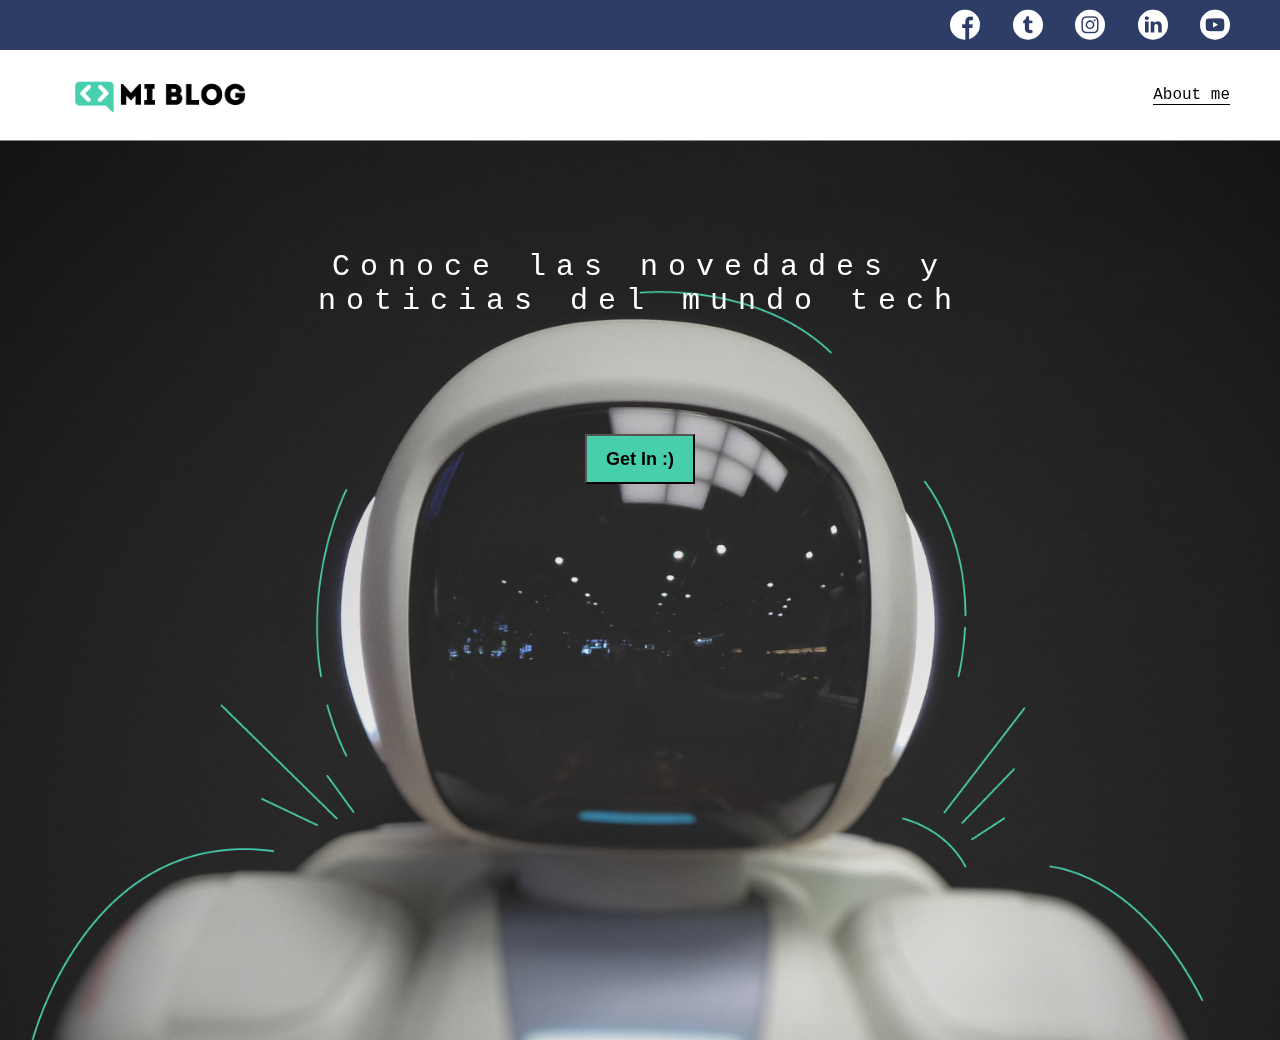
<file: index.html>
<!DOCTYPE html>
<html lang="en">
<head>
    <meta charset="UTF-8">
    <meta http-equiv="X-UA-Compatible" content="IE=edge">
    <meta name="viewport" content="width=device-width, initial-scale=1.0">
    <link rel="stylesheet" href="./css/main.css">
    <link rel="stylesheet" href="./css/font/flaticon.css">
    
    <title>My personal blog</title>
</head>
<body  class="home-body">
    <header>
        <section class="header-icons-container">
            <div class="icons">
                <a href="#"><span class="flaticon-001-facebook"></span></a>
                <a href="#"><span class="flaticon-002-twitter"></span></a>
                <a href="#"><span class="flaticon-011-instagram"></span></a>
                <a href="#"><span class="flaticon-010-linkedin"></span></a>
                <a href="#"><span class="flaticon-008-youtube"></span></a>
            </div>
        </section>
        <nav>
            <section class="nav-logo-container">
                <a href="#"><img src="./assets/img/Logo-negro.png" alt="Logo de mi blog"></a>
            </section>
            <section class="profile-link">
                <a href="./perfil.html">About me</a>
            </section>
        </nav>

    </header>

    <main class="home-main">
        <section>
           <p class="home-main-text">Conoce las novedades y noticias del mundo tech</p>
            <button class="home-main-button"><a href="./blogs.html"> Get In :)</a></button> 
        </section>
        
    </main>
</body>
</html>
</file>
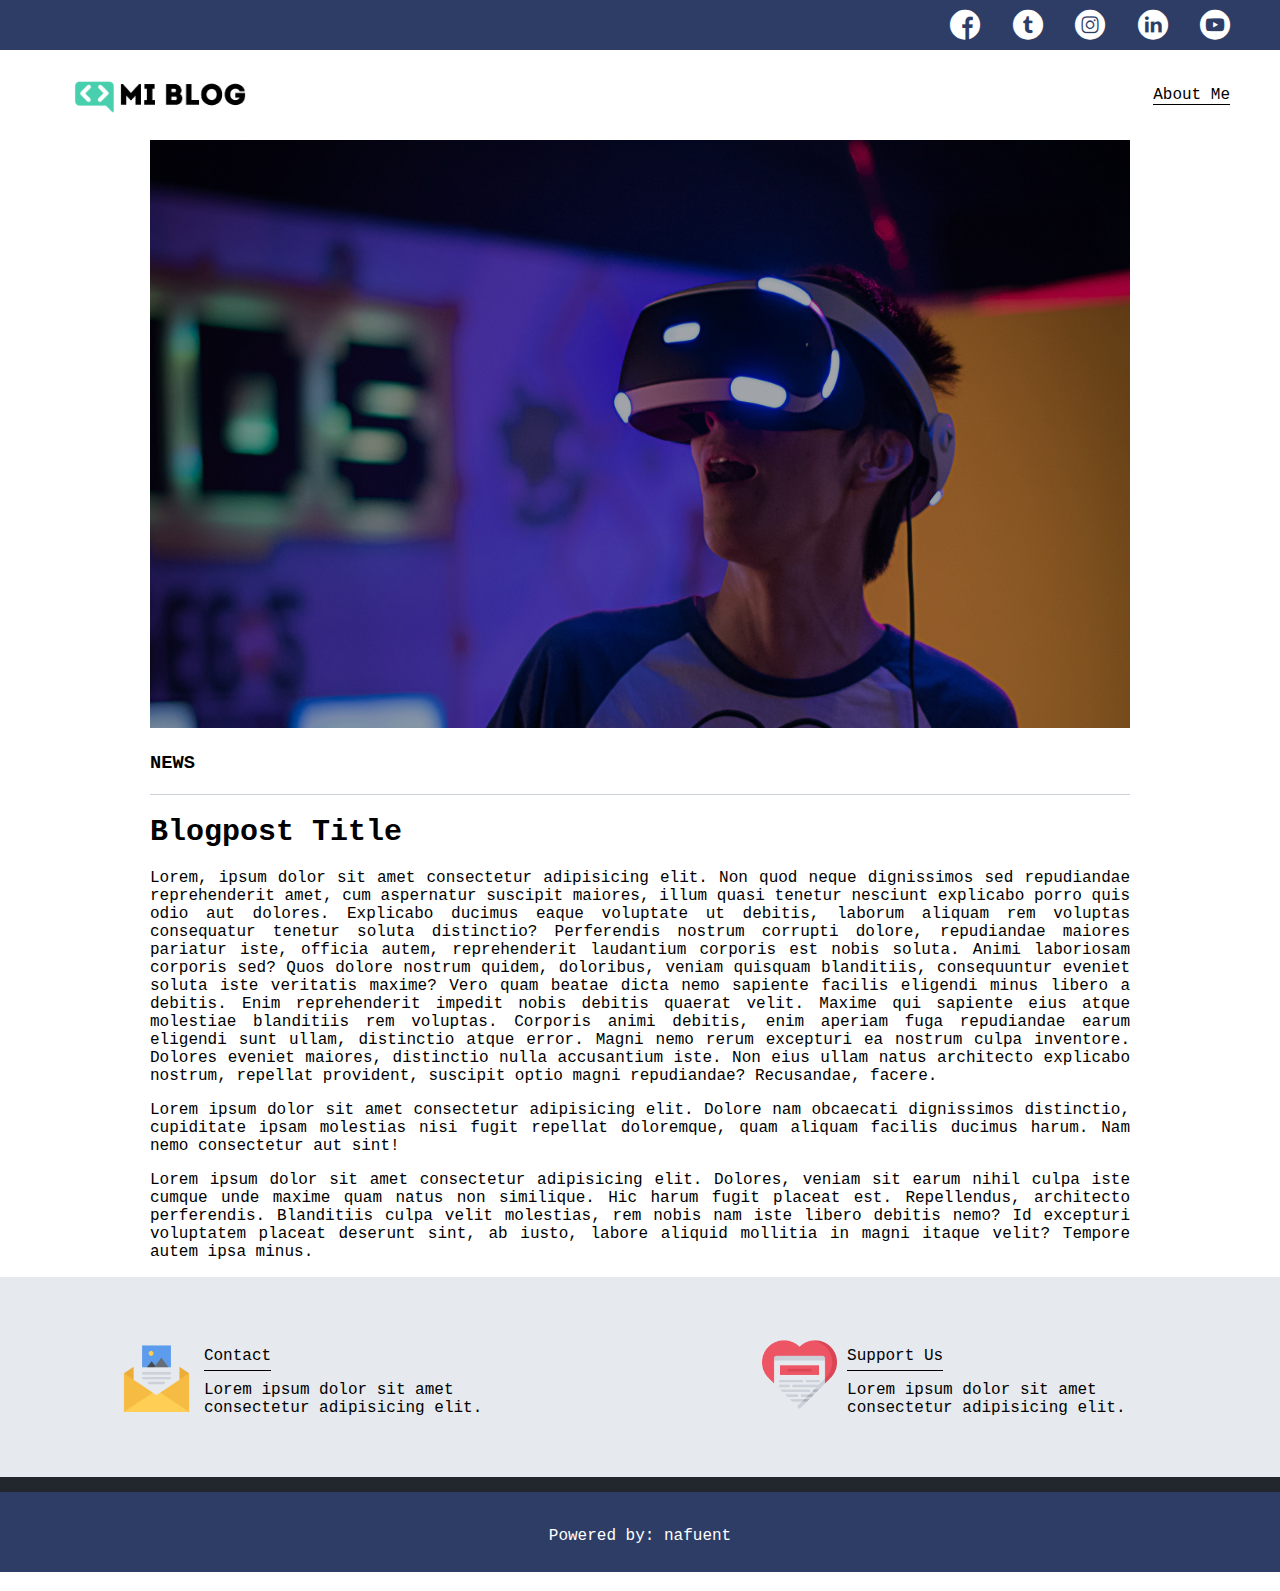
<file: blog.html>
<!DOCTYPE html>
<html lang="en">
<head>
    <meta charset="UTF-8">
    <meta http-equiv="X-UA-Compatible" content="IE=edge">
    <meta name="viewport" content="width=device-width, initial-scale=1.0">
    <link rel="stylesheet" href="./css/main.css">
    <link rel="stylesheet" href="./css/font/flaticon.css">
    
    <title>My personal blog</title>
</head>
<body >
    <header>
        <section class="header-icons-container">
            <div class="icons">
                <a href="#"><span class="flaticon-001-facebook"></span></a>
                <a href="#"><span class="flaticon-002-twitter"></span></a>
                <a href="#"><span class="flaticon-011-instagram"></span></a>
                <a href="#"><span class="flaticon-010-linkedin"></span></a>
                <a href="#"><span class="flaticon-008-youtube"></span></a>
            </div>
        </section>
        <nav>
            <section class="nav-logo-container">
                <a href="./index.html"><img src="./assets/img/Logo-negro.png" alt="Logo de mi blog"></a>
            </section>
            <section class="profile-link">
                <a href="./perfil.html">About Me</a>
            </section>
        </nav>

    </header>

    <main >

        <section class="grid-container blogpost-img-container">
            <img src="./assets/img/post-1.png" alt="">
        </section>

        <section class="blogpost-main-container">
            <div class="grid-container">
                <h3>NEWS</h3>
                <article>
                    <h1>Blogpost Title</h1>
                    <p>
                        Lorem, ipsum dolor sit amet consectetur adipisicing elit. Non quod neque dignissimos sed repudiandae reprehenderit amet, cum aspernatur suscipit maiores, illum quasi tenetur nesciunt explicabo porro quis odio aut dolores.
                        Explicabo ducimus eaque voluptate ut debitis, laborum aliquam rem voluptas consequatur tenetur soluta distinctio? Perferendis nostrum corrupti dolore, repudiandae maiores pariatur iste, officia autem, reprehenderit laudantium corporis est nobis soluta.
                        Animi laboriosam corporis sed? Quos dolore nostrum quidem, doloribus, veniam quisquam blanditiis, consequuntur eveniet soluta iste veritatis maxime? Vero quam beatae dicta nemo sapiente facilis eligendi minus libero a debitis.
                        Enim reprehenderit impedit nobis debitis quaerat velit. Maxime qui sapiente eius atque molestiae blanditiis rem voluptas. Corporis animi debitis, enim aperiam fuga repudiandae earum eligendi sunt ullam, distinctio atque error.
                        Magni nemo rerum excepturi ea nostrum culpa inventore. Dolores eveniet maiores, distinctio nulla accusantium iste. Non eius ullam natus architecto explicabo nostrum, repellat provident, suscipit optio magni repudiandae? Recusandae, facere.
                    </p>
                    <p>Lorem ipsum dolor sit amet consectetur adipisicing elit. Dolore nam obcaecati dignissimos distinctio, cupiditate ipsam molestias nisi fugit repellat doloremque, quam aliquam facilis ducimus harum. Nam nemo consectetur aut sint!</p>
                    <p>Lorem ipsum dolor sit amet consectetur adipisicing elit. Dolores, veniam sit earum nihil culpa iste cumque unde maxime quam natus non similique. Hic harum fugit placeat est. Repellendus, architecto perferendis.
                    Blanditiis culpa velit molestias, rem nobis nam iste libero debitis nemo? Id excepturi voluptatem placeat deserunt sint, ab iusto, labore aliquid mollitia in magni itaque velit? Tempore autem ipsa minus.</p>
                </article>
            </div>
        </section>

        <section class="contact-main-container">
            <div >
                <img src="./assets/img/013-newsletter.png" alt="">
                <div class="contact-left">
                    <a href="#">Contact</a>
                    <p>Lorem ipsum dolor sit amet consectetur adipisicing elit.</p>
                </div>
            </div>

            <div>
                <img src="./assets/img/006-like.png" alt="">
                <div class="contact-right">
                    <a href="#">Support Us</a>
                    <p>Lorem ipsum dolor sit amet consectetur adipisicing elit.</p>
                </div>
            </div>
        </section>
    </main>

    <footer>
        <p>Powered by: nafuent</p>
    </footer>
    
</body>
</html>
</file>
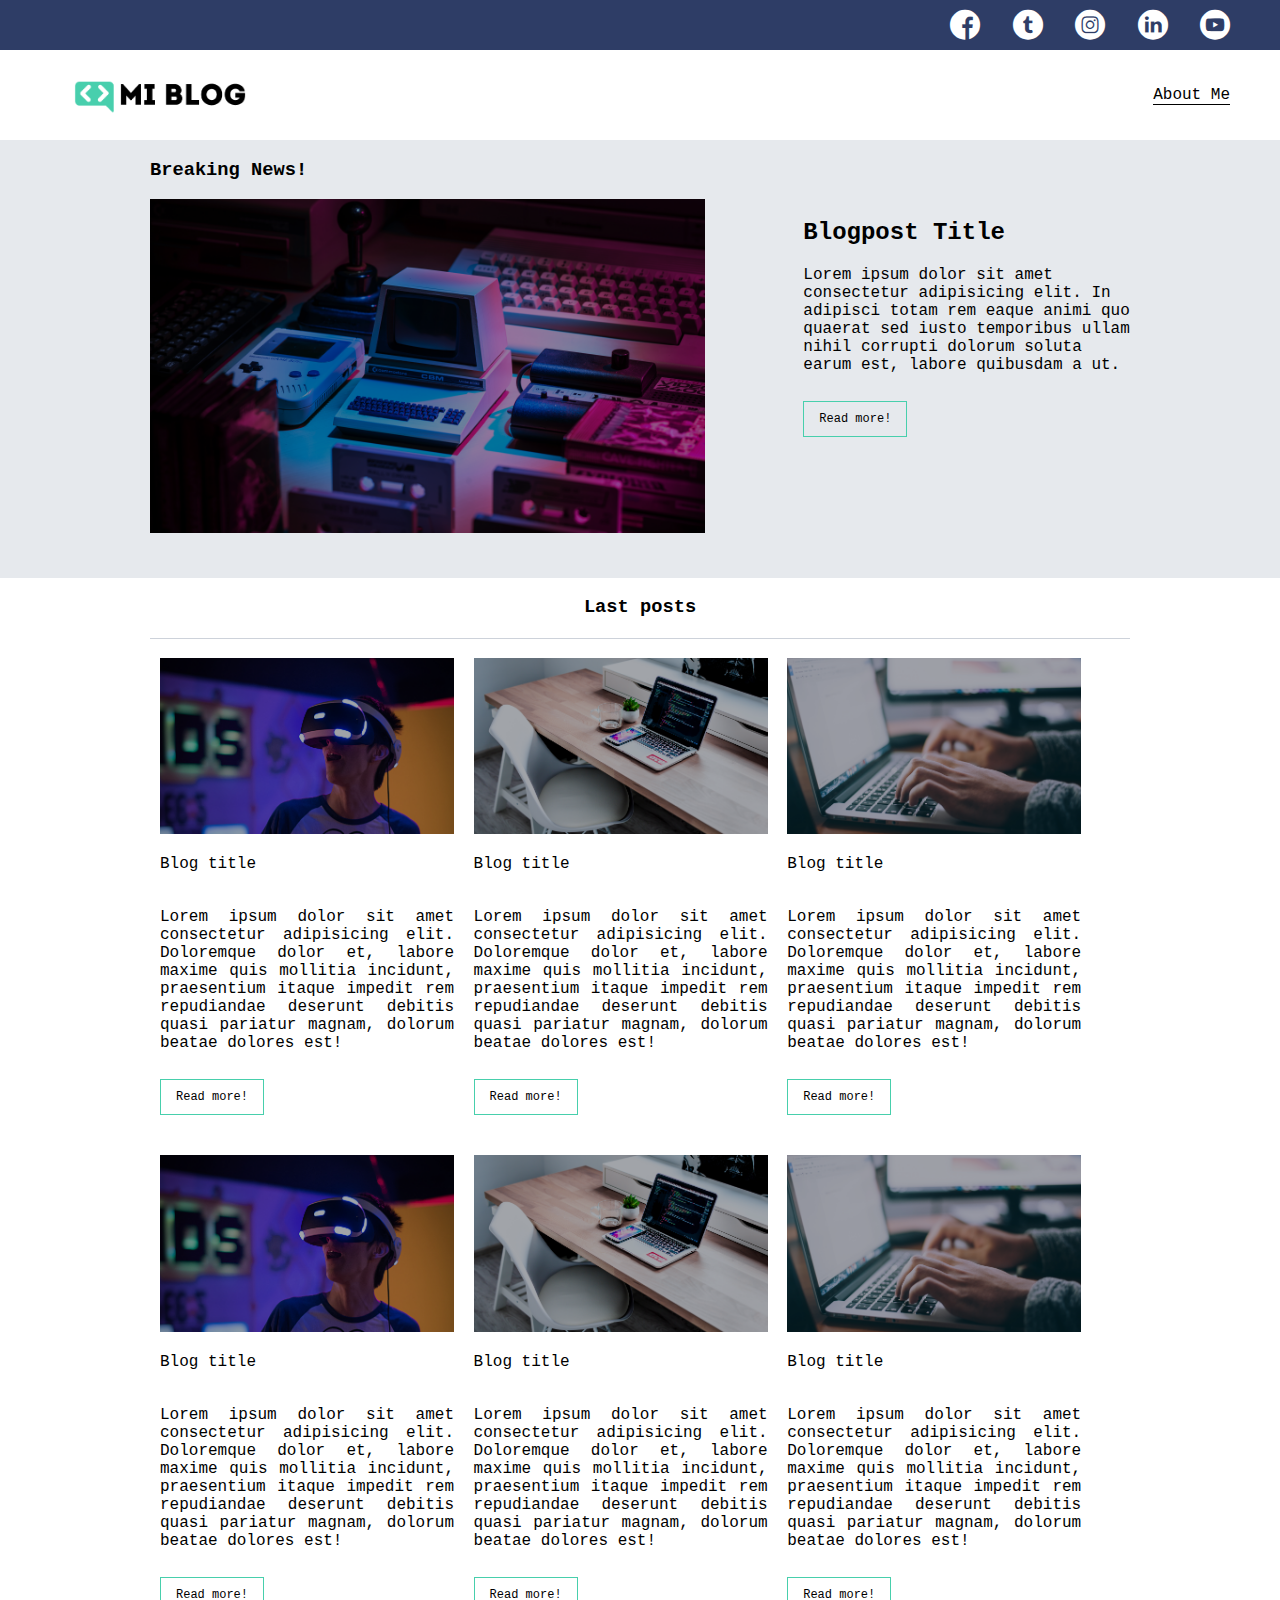
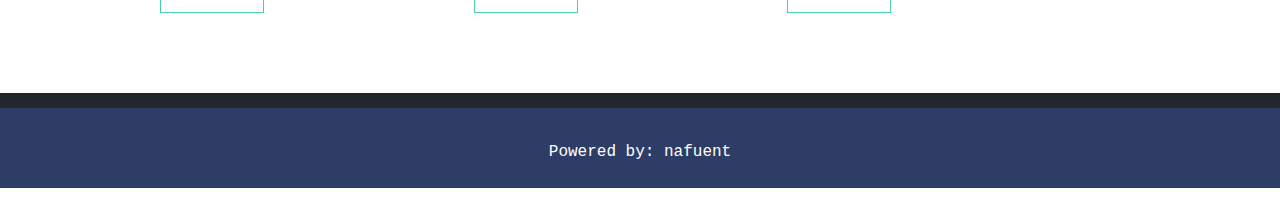
<file: blogs.html>
<!DOCTYPE html>
<html lang="en">
<head>
    <meta charset="UTF-8">
    <meta http-equiv="X-UA-Compatible" content="IE=edge">
    <meta name="viewport" content="width=device-width, initial-scale=1.0">
    <link rel="stylesheet" href="./css/main.css">
    <link rel="stylesheet" href="./css/media-querys.css">
    <link rel="stylesheet" href="./css/font/flaticon.css">
    
    <title>My personal blog</title>
</head>
<body >
    <header>
        <section class="header-icons-container">
            <div class="icons">
                <a href="#"><span class="flaticon-001-facebook"></span></a>
                <a href="#"><span class="flaticon-002-twitter"></span></a>
                <a href="#"><span class="flaticon-011-instagram"></span></a>
                <a href="#"><span class="flaticon-010-linkedin"></span></a>
                <a href="#"><span class="flaticon-008-youtube"></span></a>
            </div>
        </section>
        <nav>
            <section class="nav-logo-container">
                <a href="./index.html"><img src="./assets/img/Logo-negro.png" alt="Logo de mi blog"></a>
            </section>
            <section class="profile-link">
                <a href="./perfil.html">About Me</a>
            </section>
        </nav>

    </header>

    <main class="blogs-main">
        <section class="blogs-news-container">
            <div class="grid-container blogs-main-new">
                <h3>Breaking News!</h3>
                <div class="blogs-news-img-container">
                    <img src="./assets/img/main-news-img.png" alt="">
                </div>
                <div class="blogs-news-info-container">
                    <h2>Blogpost Title</h2>
                    <p>Lorem ipsum dolor sit amet consectetur adipisicing elit. In adipisci totam rem eaque animi quo quaerat sed iusto temporibus ullam nihil corrupti dolorum soluta earum est, labore quibusdam a ut.</p>
                    <a href="./blog.html" class="blogs-button">Read more!</a>
                </div>
            </div>
            
        </section>

        <section class="blogs-posts-container">
            <div class="grid-container">
                <h3>Last posts</h3>
                <article class="post-container">
                    <img src="./assets/img/post-1.png" alt="">
                    <p>Blog title</p>
                    <p>Lorem ipsum dolor sit amet consectetur adipisicing elit. Doloremque dolor et, labore maxime quis mollitia incidunt, praesentium itaque impedit rem repudiandae deserunt debitis quasi pariatur magnam, dolorum beatae dolores est!</p>
                    <a href="./blog.html" class="blogs-button">Read more!</a>
                </article>

                <article class="post-container">
                    <img src="./assets/img/post-2.png" alt="">
                    <p>Blog title</p>
                    <p>Lorem ipsum dolor sit amet consectetur adipisicing elit. Doloremque dolor et, labore maxime quis mollitia incidunt, praesentium itaque impedit rem repudiandae deserunt debitis quasi pariatur magnam, dolorum beatae dolores est!</p>
                    <a href="./blog.html" class="blogs-button">Read more!</a>
                </article>

                <article class="post-container">
                    <img src="./assets/img/post-3.png" alt="">
                    <p>Blog title</p>
                    <p>Lorem ipsum dolor sit amet consectetur adipisicing elit. Doloremque dolor et, labore maxime quis mollitia incidunt, praesentium itaque impedit rem repudiandae deserunt debitis quasi pariatur magnam, dolorum beatae dolores est!</p>
                    <a href="./blog.html" class="blogs-button">Read more!</a>
                </article>

                <article class="post-container">
                    <img src="./assets/img/post-1.png" alt="">
                    <p>Blog title</p>
                    <p>Lorem ipsum dolor sit amet consectetur adipisicing elit. Doloremque dolor et, labore maxime quis mollitia incidunt, praesentium itaque impedit rem repudiandae deserunt debitis quasi pariatur magnam, dolorum beatae dolores est!</p>
                    <a href="./blog.html" class="blogs-button">Read more!</a>
                </article>

                <article class="post-container">
                    <img src="./assets/img/post-2.png" alt="">
                    <p>Blog title</p>
                    <p>Lorem ipsum dolor sit amet consectetur adipisicing elit. Doloremque dolor et, labore maxime quis mollitia incidunt, praesentium itaque impedit rem repudiandae deserunt debitis quasi pariatur magnam, dolorum beatae dolores est!</p>
                    <a href="./blog.html" class="blogs-button">Read more!</a>
                </article>

                <article class="post-container">
                    <img src="./assets/img/post-3.png" alt="">
                    <p>Blog title</p>
                    <p>Lorem ipsum dolor sit amet consectetur adipisicing elit. Doloremque dolor et, labore maxime quis mollitia incidunt, praesentium itaque impedit rem repudiandae deserunt debitis quasi pariatur magnam, dolorum beatae dolores est!</p>
                    <a href="./blog.html" class="blogs-button">Read more!</a>
                </article>

                

            </div>
           
        </section>
    
    </main>

    <footer>
        <p>Powered by: nafuent</p>
    </footer>
    
</body>
</html>
</file>
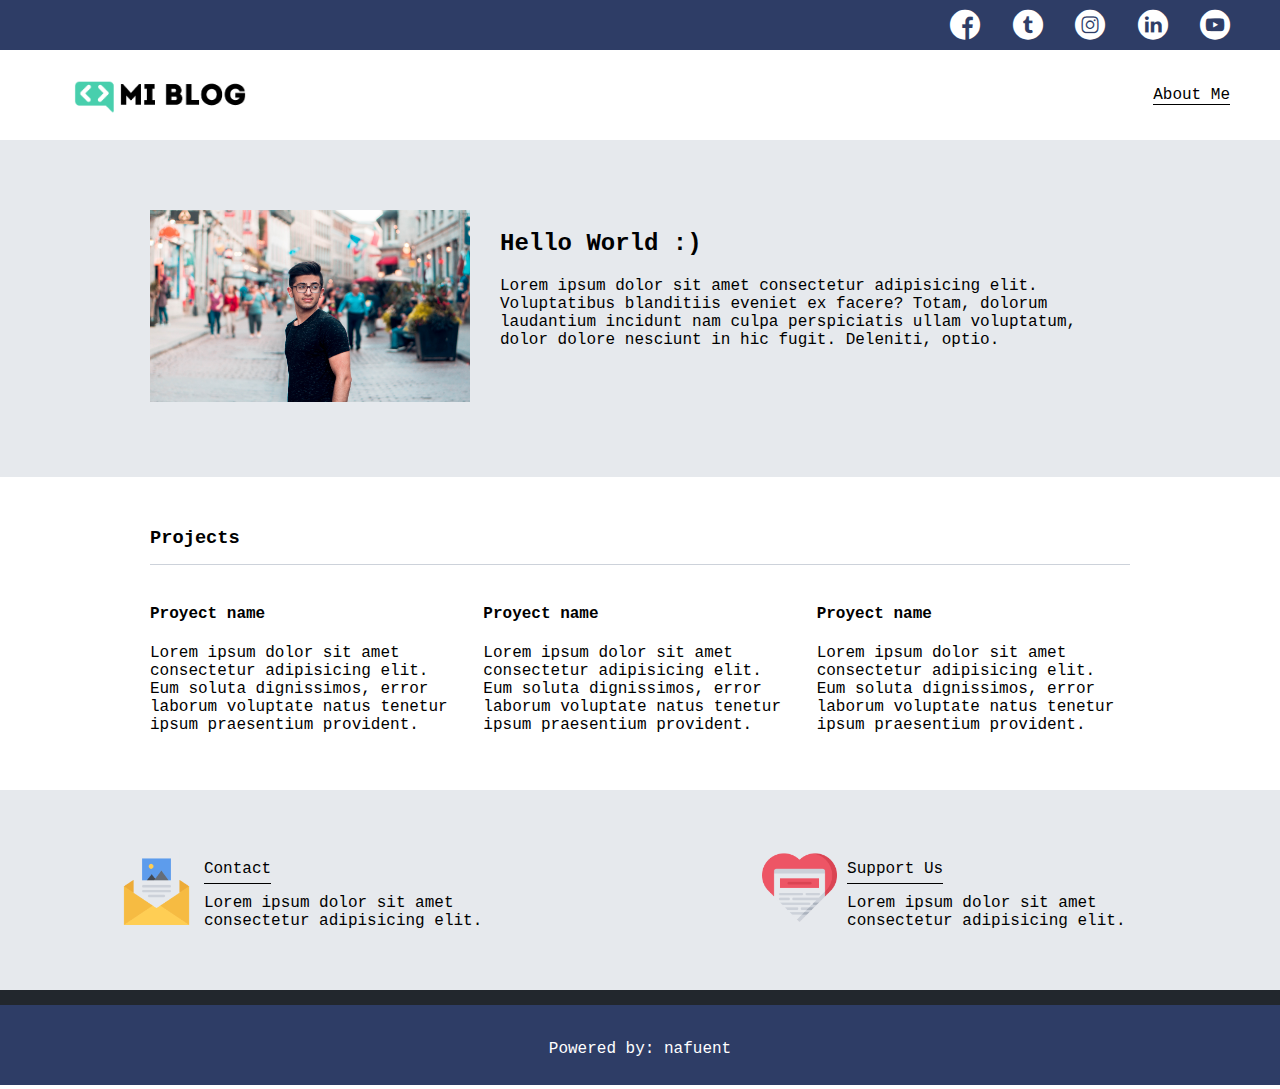
<file: perfil.html>
<!DOCTYPE html>
<html lang="en">
<head>
    <meta charset="UTF-8">
    <meta http-equiv="X-UA-Compatible" content="IE=edge">
    <meta name="viewport" content="width=device-width, initial-scale=1.0">
    <link rel="stylesheet" href="./css/main.css">
    <link rel="stylesheet" href="./css/font/flaticon.css">
    <link rel="stylesheet" href="./css/media-querys.css">
    
    <title>My personal blog</title>
</head>
<body >
    <header>
        <section class="header-icons-container">
            <div class="icons">
                <a href="#"><span class="flaticon-001-facebook"></span></a>
                <a href="#"><span class="flaticon-002-twitter"></span></a>
                <a href="#"><span class="flaticon-011-instagram"></span></a>
                <a href="#"><span class="flaticon-010-linkedin"></span></a>
                <a href="#"><span class="flaticon-008-youtube"></span></a>
            </div>
        </section>
        <nav>
            <section class="nav-logo-container">
                <a href="./index.html"><img src="./assets/img/Logo-negro.png" alt="Logo de mi blog"></a>
            </section>
            <section class="profile-link">
                <a href="./perfil.html">About Me</a>
            </section>
        </nav>

    </header>

    <main >

        <section class="profile-main-container">
            <div class="grid-container profile-container">
                <div>
                    <img src="assets/img/profile-pic.jpg" alt="">
                </div>
                <div>
                    <h2>Hello World :)</h2>
                    <p>
                        Lorem ipsum dolor sit amet consectetur adipisicing elit. Voluptatibus blanditiis eveniet ex facere? Totam, dolorum laudantium incidunt nam culpa perspiciatis ullam voluptatum, dolor dolore nesciunt in hic fugit. Deleniti, optio.
                    </p>
                </div>
            </div>
        </section>

        <section class="profile-main-proyects">
            <div class="grid-container">
                <h3>Projects</h3>
                <div class="projects-main-container">
                    <article class="project-container">
                        <h4>Proyect name</h4>
                        <p>Lorem ipsum dolor sit amet consectetur adipisicing elit. Eum soluta dignissimos, error laborum voluptate natus tenetur ipsum praesentium provident.</p>
                    </article>
                    <article class="project-container">
                        <h4>Proyect name</h4>
                        <p>Lorem ipsum dolor sit amet consectetur adipisicing elit. Eum soluta dignissimos, error laborum voluptate natus tenetur ipsum praesentium provident.</p>
                    </article>
                    <article class="project-container">
                        <h4>Proyect name</h4>
                        <p>Lorem ipsum dolor sit amet consectetur adipisicing elit. Eum soluta dignissimos, error laborum voluptate natus tenetur ipsum praesentium provident.</p>
                    </article>
                </div>
            </div>
        </section>

        <section class="contact-main-container">
            <div >
                <img src="./assets/img/013-newsletter.png" alt="">
                <div class="contact-left">
                    <a href="#">Contact</a>
                    <p>Lorem ipsum dolor sit amet consectetur adipisicing elit.</p>
                </div>
            </div>

            <div>
                <img src="./assets/img/006-like.png" alt="">
                <div class="contact-right">
                    <a href="#">Support Us</a>
                    <p>Lorem ipsum dolor sit amet consectetur adipisicing elit.</p>
                </div>
            </div>
        </section>
    </main>

    <footer>
        <p>Powered by: nafuent</p>
    </footer>
    
</body>
</html>
</file>
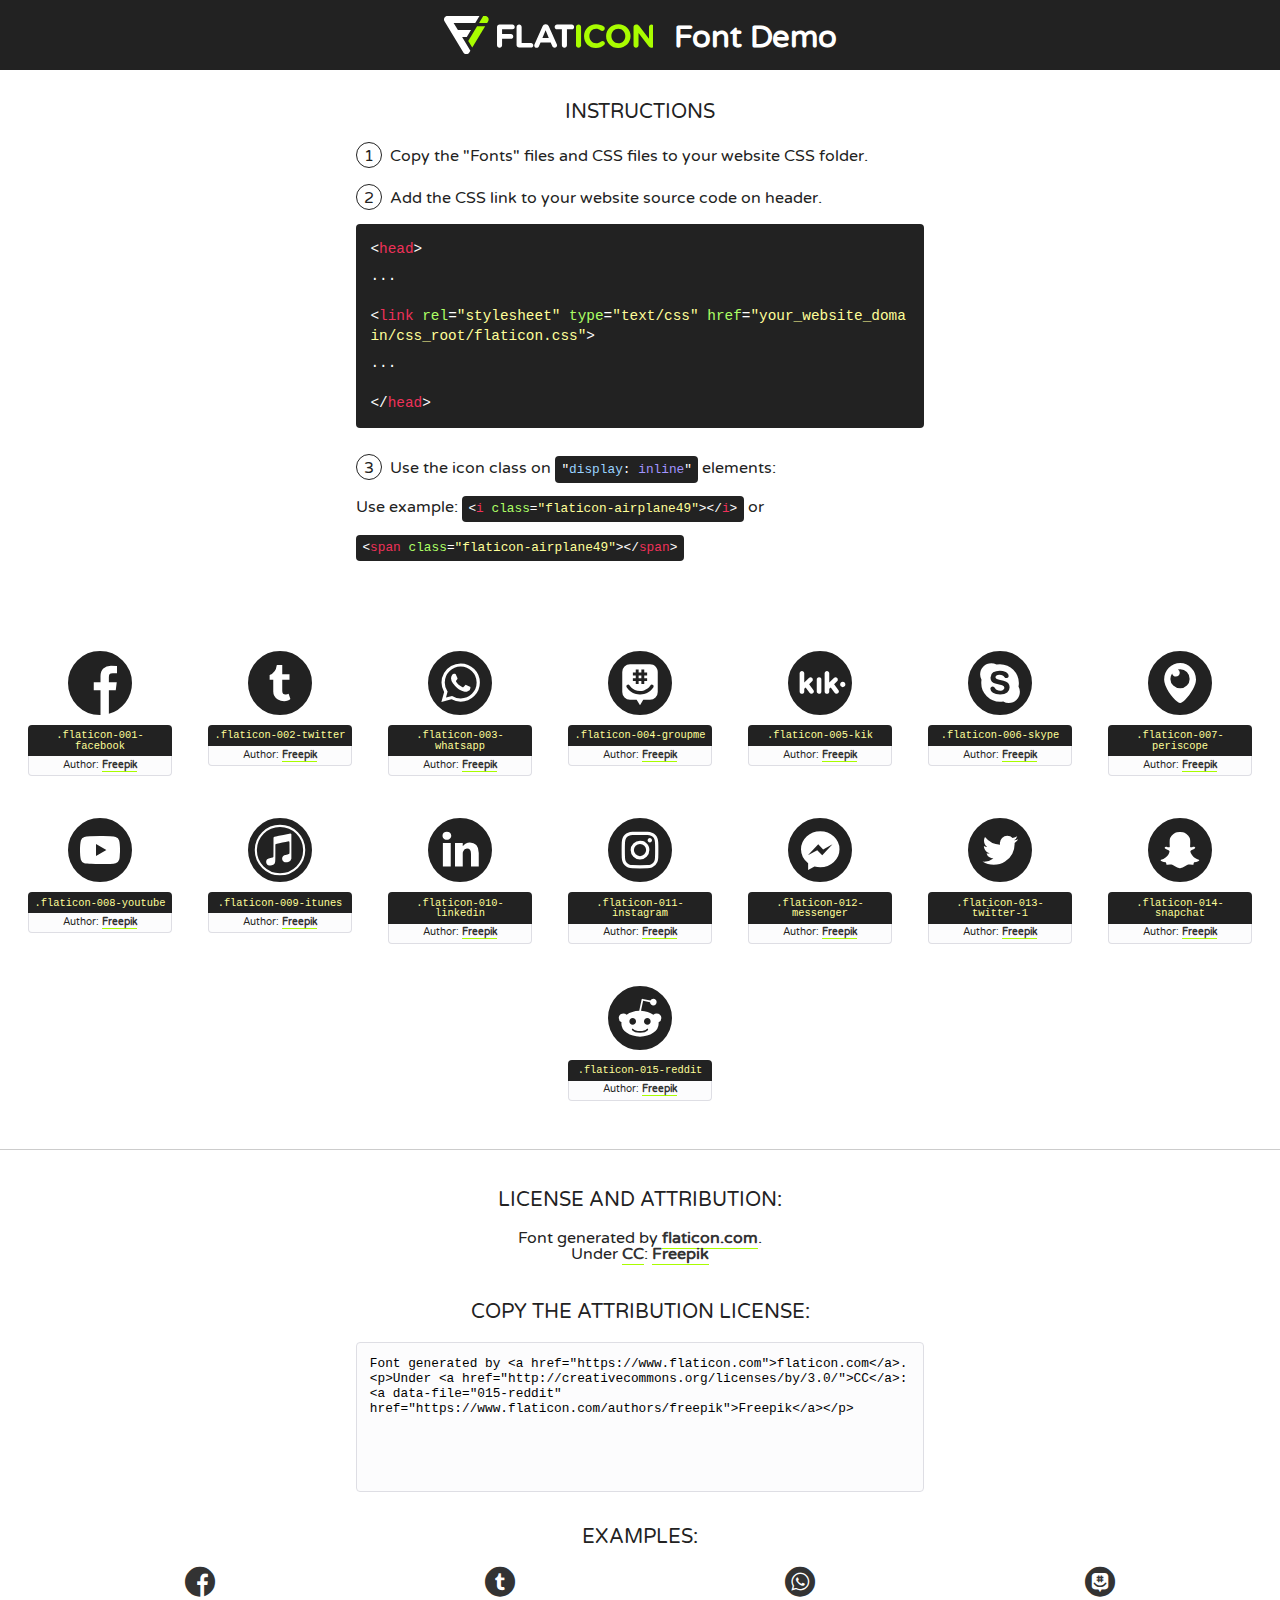
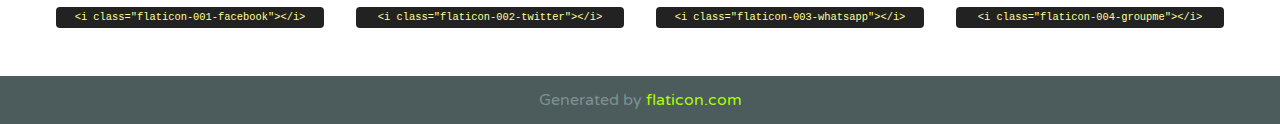
<file: css/font/flaticon.html>
<!DOCTYPE html>
<!--
  Flaticon icon font: Flaticon
  Creation date: 20/12/2018 09:27
-->
<html>
<!DOCTYPE html>
<html>

<head>
    <title>Flaticon WebFont</title>
    <link href="http://fonts.googleapis.com/css?family=Varela+Round" rel="stylesheet" type="text/css" />
    <link rel="stylesheet" type="text/css" href="flaticon.css">
    <meta charset="UTF-8">
    <style>
    html, body, div, span, applet, object, iframe,
    h1, h2, h3, h4, h5, h6, p, blockquote, pre,
    a, abbr, acronym, address, big, cite, code,
    del, dfn, em, img, ins, kbd, q, s, samp,
    small, strike, strong, sub, sup, tt, var,
    b, u, i, center,
    dl, dt, dd, ol, ul, li,
    fieldset, form, label, legend,
    table, caption, tbody, tfoot, thead, tr, th, td,
    article, aside, canvas, details, embed, 
    figure, figcaption, footer, header, hgroup, 
    menu, nav, output, ruby, section, summary,
    time, mark, audio, video {
        margin: 0;
        padding: 0;
        border: 0;
        font-size: 100%;
        font: inherit;
        vertical-align: baseline;
    }
    /* HTML5 display-role reset for older browsers */
    article, aside, details, figcaption, figure, 
    footer, header, hgroup, menu, nav, section {
        display: block;
    }
    body {
        line-height: 1;
    }
    ol, ul {
        list-style: none;
    }
    blockquote, q {
        quotes: none;
    }
    blockquote:before, blockquote:after,
    q:before, q:after {
        content: '';
        content: none;
    }
    table {
        border-collapse: collapse;
        border-spacing: 0;
    }
    body {
        font-family: 'Varela Round', Helvetica, Arial, sans-serif;
        font-size: 16px;
        color: #222;
    }
    a {
        color: #333;
        border-bottom: 1px solid #a9fd00;
        font-weight: bold;
        text-decoration: none;
    }
    * {
        -moz-box-sizing: border-box;
        -webkit-box-sizing: border-box;
        box-sizing: border-box;
        margin: 0;
        padding: 0;
    }
    [class^="flaticon-"]:before, [class*=" flaticon-"]:before, [class^="flaticon-"]:after, [class*=" flaticon-"]:after {
        font-family: Flaticon;
        font-size: 30px;
        font-style: normal;
        margin-left: 20px;
        color: #333;
    }
    .wrapper {
        max-width: 600px;
        margin: auto;
        padding: 0 1em;
    }
    .title {
        font-size: 1.25em;
        text-align: center;
        margin-bottom: 1em;
        text-transform: uppercase;
    }
    header {
        text-align: center;
        background-color: #222;
        color: #fff;
        padding: 1em;
    }
    header .logo {
        width: 210px;
        height: 38px;
        display: inline-block;
        vertical-align: middle;
        margin-right: 1em;
        border: none;
    }
    header strong {
        font-size: 1.95em;
        font-weight: bold;
        vertical-align: middle;
        margin-top: 5px;
        display: inline-block;
    }
    .demo {
        margin: 2em auto;
        line-height: 1.25em;
    }
    .demo ul li {
        margin-bottom: 1em;
    }
    .demo ul li .num {
        color: #222;
        border-radius: 20px;
        display: inline-block;
        width: 26px;
        padding: 3px;
        height: 26px;
        text-align: center;
        margin-right: 0.5em;
        border: 1px solid #222;
    }
    .demo ul li code {
        background-color: #222;
        border-radius: 4px;
        padding: 0.25em 0.5em;
        display: inline-block;
        color: #fff;
        font-family: Consolas,Monaco,Lucida Console,Liberation Mono,DejaVu Sans Mono,Bitstream Vera Sans Mono,Courier New, monospace;
        font-weight: lighter;
        margin-top: 1em;
        font-size: 0.8em;
        word-break: break-all;
    }
    .demo ul li code.big {
        padding: 1em;
        font-size: 0.9em;
    }
    .demo ul li code .red {
        color: #EF3159;
    }
    .demo ul li code .green {
        color: #ACFF65;
    }
    .demo ul li code .yellow {
        color: #FFFF99;
    }
    .demo ul li code .blue {
        color: #99D3FF;
    }
    .demo ul li code .purple {
        color: #A295FF;
    }
    .demo ul li code .dots {
        margin-top: 0.5em;
        display: block;
    }
    #glyphs {
        border-bottom: 1px solid #ccc;
        padding: 2em 0;
        text-align: center;
    }
    .glyph {
        display: inline-block;
        width: 9em;
        margin: 1em;
        text-align: center;
        vertical-align: top;
        background: #FFF;
    }
    .glyph .glyph-icon {
        padding: 10px;
        display: block;
        font-family:"Flaticon";
        font-size: 64px;
        line-height: 1;
    }
    .glyph .glyph-icon:before {
        font-size: 64px;
        color: #222;
        margin-left: 0;
    }
    .class-name {
        font-size: 0.65em;
        background-color: #222;
        color: #fff;
        border-radius: 4px 4px 0 0;
        padding: 0.5em;
        color: #FFFF99;
        font-family: Consolas,Monaco,Lucida Console,Liberation Mono,DejaVu Sans Mono,Bitstream Vera Sans Mono,Courier New, monospace;
    }
    .author-name {
        font-size: 0.6em;
        background-color: #fcfcfd;
        border: 1px solid #DEDEE4;
        border-top: 0;
        border-radius: 0 0 4px 4px;
        padding: 0.5em;
    }
    .class-name:last-child {
        font-size: 10px;
        color:#888;
    }
    .class-name:last-child a {
        font-size: 10px;
        color:#555;
    }
    .class-name:last-child a:hover {
        color:#a9fd00;
    }
    .glyph > input {
        display: block;
        width: 100px;
        margin: 5px auto;
        text-align: center;
        font-size: 12px;
        cursor: text;
    }
    .glyph > input.icon-input {
        font-family:"Flaticon";
        font-size: 16px;
        margin-bottom: 10px;
    }
    .attribution .title {
        margin-top: 2em;
    }
    .attribution textarea {
        background-color: #fcfcfd;
        padding: 1em;
        border: none;
        box-shadow: none;
        border: 1px solid #DEDEE4;
        border-radius: 4px;
        resize: none;
        width: 100%;
        height: 150px;
        font-size: 0.8em;
        font-family: Consolas,Monaco,Lucida Console,Liberation Mono,DejaVu Sans Mono,Bitstream Vera Sans Mono,Courier New, monospace;
        -webkit-appearance: none;
    }
    .iconsuse {
        margin: 2em auto;
        text-align: center;
        max-width: 1200px;
    }
    .iconsuse:after {
        content: '';
        display: table;
        clear: both;
    }
    .iconsuse .image {
        float: left;
        width: 25%;
        padding: 0 1em;
    }
    .iconsuse .image p {
        margin-bottom: 1em;
    }
    .iconsuse .image span {
        display: block;
        font-size: 0.65em;
        background-color: #222;
        color: #fff;
        border-radius: 4px;
        padding: 0.5em;
        color: #FFFF99;
        margin-top: 1em;
        font-family: Consolas,Monaco,Lucida Console,Liberation Mono,DejaVu Sans Mono,Bitstream Vera Sans Mono,Courier New, monospace;
    }
    #footer {
        text-align: center;
        background-color: #4C5B5C;
        color: #7c9192;
        padding: 1em;
    }
    #footer a {
        border: none;
        color: #a9fd00;
        font-weight: normal;
    }
    @media (max-width: 960px) {
        .iconsuse .image {
            width: 50%;
        }
    }
    @media (max-width: 560px) {
        .iconsuse .image {
            width: 100%;
        }
    }
    </style>
</head>

<body class="characters-off">

    <header>
        <a href="https://www.flaticon.com" target="_blank" class="logo">
            <svg version="1.1" xmlns="http://www.w3.org/2000/svg" xmlns:xlink="http://www.w3.org/1999/xlink" xmlns:a="http://ns.adobe.com/AdobeSVGViewerExtensions/3.0/" viewBox="0 0 560.875 102.036" enable-background="new 0 0 560.875 102.036" xml:space="preserve">
                <defs>
                </defs>
                <g>
                    <g class="letters">
                        <path fill="#ffffff" d="M141.596,29.675c0-3.777,2.985-6.767,6.764-6.767h34.438c3.426,0,6.15,2.728,6.15,6.15
                        c0,3.43-2.724,6.149-6.15,6.149h-27.674v13.091h23.719c3.429,0,6.151,2.724,6.151,6.15c0,3.43-2.723,6.149-6.151,6.149h-23.719
                        v17.574c0,3.773-2.986,6.761-6.764,6.761c-3.779,0-6.764-2.989-6.764-6.761V29.675z"></path>
                        <path fill="#ffffff" d="M193.844,29.149c0-3.781,2.985-6.767,6.764-6.767c3.776,0,6.763,2.985,6.763,6.767v42.957h25.039
                        c3.426,0,6.149,2.726,6.149,6.153c0,3.425-2.723,6.15-6.149,6.15h-31.802c-3.779,0-6.764-2.986-6.764-6.768V29.149z"></path>
                        <path fill="#ffffff" d="M241.891,75.71l21.438-48.407c1.492-3.341,4.215-5.357,7.906-5.357h0.792
                        c3.686,0,6.323,2.017,7.815,5.357l21.439,48.407c0.436,0.967,0.701,1.845,0.701,2.723c0,3.602-2.809,6.501-6.414,6.501
                        c-3.161,0-5.269-1.845-6.499-4.655l-4.132-9.661h-27.059l-4.301,10.102c-1.144,2.631-3.426,4.214-6.237,4.214
                        c-3.517,0-6.24-2.81-6.24-6.325C241.1,77.64,241.451,76.677,241.891,75.71z M279.932,58.666l-8.521-20.297l-8.526,20.297H279.932
                        z"></path>
                        <path fill="#ffffff" d="M314.864,35.387H301.86c-3.429,0-6.239-2.813-6.239-6.238c0-3.429,2.811-6.24,6.239-6.24h39.533
                        c3.426,0,6.237,2.811,6.237,6.24c0,3.425-2.811,6.238-6.237,6.238h-13.001v42.785c0,3.773-2.99,6.761-6.764,6.761
                        c-3.779,0-6.764-2.989-6.764-6.761V35.387z"></path>
                        <path fill="#A9FD00" d="M352.615,29.149c0-3.781,2.985-6.767,6.767-6.767c3.774,0,6.761,2.985,6.761,6.767v49.024
                        c0,3.773-2.987,6.761-6.761,6.761c-3.781,0-6.767-2.989-6.767-6.761V29.149z"></path>
                        <path fill="#A9FD00" d="M374.132,53.836v-0.179c0-17.481,13.178-31.801,32.065-31.801c9.22,0,15.459,2.458,20.557,6.238
                        c1.402,1.054,2.637,2.985,2.637,5.357c0,3.692-2.985,6.59-6.681,6.59c-1.845,0-3.071-0.702-4.044-1.319
                        c-3.776-2.813-7.729-4.393-12.562-4.393c-10.364,0-17.831,8.611-17.831,19.154v0.173c0,10.542,7.291,19.329,17.831,19.329
                        c5.715,0,9.492-1.756,13.359-4.834c1.049-0.874,2.458-1.491,4.039-1.491c3.429,0,6.325,2.813,6.325,6.236
                        c0,2.106-1.056,3.78-2.282,4.834c-5.539,4.834-12.036,7.733-21.878,7.733C387.572,85.464,374.132,71.493,374.132,53.836z"></path>
                        <path fill="#A9FD00" d="M433.009,53.836v-0.179c0-17.481,13.79-31.801,32.766-31.801c18.981,0,32.592,14.143,32.592,31.628v0.173
                        c0,17.483-13.785,31.807-32.769,31.807C446.625,85.464,433.009,71.32,433.009,53.836z M484.224,53.836v-0.179
                        c0-10.539-7.725-19.326-18.626-19.326c-10.893,0-18.449,8.611-18.449,19.154v0.173c0,10.542,7.73,19.329,18.626,19.329
                        C476.676,72.986,484.224,64.378,484.224,53.836z"></path>
                        <path fill="#A9FD00" d="M506.233,29.321c0-3.774,2.99-6.763,6.767-6.763h1.401c3.252,0,5.183,1.583,7.029,3.953l26.093,34.265
                        V29.059c0-3.692,2.99-6.677,6.681-6.677c3.683,0,6.671,2.985,6.671,6.677v48.934c0,3.78-2.987,6.765-6.764,6.765h-0.436
                        c-3.257,0-5.188-1.581-7.034-3.953l-27.056-35.492v32.944c0,3.687-2.985,6.676-6.678,6.676c-3.683,0-6.673-2.989-6.673-6.676
                        V29.321z"></path>
                    </g>
                    <g class="insignia">
                        <path fill="#ffffff" d="M48.372,56.137h12.517l11.156-18.537H37.186L25.688,18.539h57.825L94.668,0H9.271
                        C5.925,0,2.842,1.801,1.198,4.716c-1.644,2.907-1.593,6.482,0.134,9.343l50.38,83.501c1.678,2.781,4.689,4.476,7.938,4.476
                        c3.246,0,6.257-1.695,7.935-4.476l2.898-4.804L48.372,56.137z"></path>
                        <g class="i">
                            <path fill="#A9FD00" d="M93.575,18.539h0.031v0.004l21.652,0.004l2.705-4.488c1.727-2.861,1.778-6.436,0.133-9.343
                            C116.454,1.801,113.371,0,110.026,0h-5.294L93.575,18.539z"></path>
                            <polygon fill="#A9FD00" points="88.291,27.356 64.725,66.486 75.519,84.404 109.942,27.356"></polygon>
                        </g>
                    </g>
                </g>
            </svg>
        </a>
        <strong>Font Demo</strong>
    </header>


    <section class="demo wrapper">

        <p class="title">Instructions</p>

        <ul>
            <li>
                <span class="num">1</span>Copy the "Fonts" files and CSS files to your website CSS folder.
            </li>
            <li>
                <span class="num">2</span>Add the CSS link to your website source code on header.
                <code class="big">
                    &lt;<span class="red">head</span>&gt;
                    <br/><span class="dots">...</span>
                    <br/>&lt;<span class="red">link</span> <span class="green">rel</span>=<span class="yellow">"stylesheet"</span> <span class="green">type</span>=<span class="yellow">"text/css"</span> <span class="green">href</span>=<span class="yellow">"your_website_domain/css_root/flaticon.css"</span>&gt;
                    <br/><span class="dots">...</span>
                    <br/>&lt;/<span class="red">head</span>&gt;
                </code>
            </li>

            <li>
                <p>
                    <span class="num">3</span>Use the icon class on <code>"<span class="blue">display</span>:<span class="purple"> inline</span>"</code> elements:
                    <br />
                    Use example: <code>&lt;<span class="red">i</span> <span class="green">class</span>=<span class="yellow">&quot;flaticon-airplane49&quot;</span>&gt;&lt;/<span class="red">i</span>&gt;</code> or <code>&lt;<span class="red">span</span> <span class="green">class</span>=<span class="yellow">&quot;flaticon-airplane49&quot;</span>&gt;&lt;/<span class="red">span</span>&gt;</code>
            </li>
        </ul>

    </section>




   <section id="glyphs">          
    
      
        <div class="glyph"><div class="glyph-icon flaticon-001-facebook"></div>
            <div class="class-name">.flaticon-001-facebook</div>
            <div class="author-name">Author: <a data-file="001-facebook" href="https://www.flaticon.com/authors/freepik">Freepik</a> </div> 
        </div>        
        
        <div class="glyph"><div class="glyph-icon flaticon-002-twitter"></div>
            <div class="class-name">.flaticon-002-twitter</div>
            <div class="author-name">Author: <a data-file="002-twitter" href="https://www.flaticon.com/authors/freepik">Freepik</a> </div> 
        </div>        
        
        <div class="glyph"><div class="glyph-icon flaticon-003-whatsapp"></div>
            <div class="class-name">.flaticon-003-whatsapp</div>
            <div class="author-name">Author: <a data-file="003-whatsapp" href="https://www.flaticon.com/authors/freepik">Freepik</a> </div> 
        </div>        
        
        <div class="glyph"><div class="glyph-icon flaticon-004-groupme"></div>
            <div class="class-name">.flaticon-004-groupme</div>
            <div class="author-name">Author: <a data-file="004-groupme" href="https://www.flaticon.com/authors/freepik">Freepik</a> </div> 
        </div>        
        
        <div class="glyph"><div class="glyph-icon flaticon-005-kik"></div>
            <div class="class-name">.flaticon-005-kik</div>
            <div class="author-name">Author: <a data-file="005-kik" href="https://www.flaticon.com/authors/freepik">Freepik</a> </div> 
        </div>        
        
        <div class="glyph"><div class="glyph-icon flaticon-006-skype"></div>
            <div class="class-name">.flaticon-006-skype</div>
            <div class="author-name">Author: <a data-file="006-skype" href="https://www.flaticon.com/authors/freepik">Freepik</a> </div> 
        </div>        
        
        <div class="glyph"><div class="glyph-icon flaticon-007-periscope"></div>
            <div class="class-name">.flaticon-007-periscope</div>
            <div class="author-name">Author: <a data-file="007-periscope" href="https://www.flaticon.com/authors/freepik">Freepik</a> </div> 
        </div>        
        
        <div class="glyph"><div class="glyph-icon flaticon-008-youtube"></div>
            <div class="class-name">.flaticon-008-youtube</div>
            <div class="author-name">Author: <a data-file="008-youtube" href="https://www.flaticon.com/authors/freepik">Freepik</a> </div> 
        </div>        
        
        <div class="glyph"><div class="glyph-icon flaticon-009-itunes"></div>
            <div class="class-name">.flaticon-009-itunes</div>
            <div class="author-name">Author: <a data-file="009-itunes" href="https://www.flaticon.com/authors/freepik">Freepik</a> </div> 
        </div>        
        
        <div class="glyph"><div class="glyph-icon flaticon-010-linkedin"></div>
            <div class="class-name">.flaticon-010-linkedin</div>
            <div class="author-name">Author: <a data-file="010-linkedin" href="https://www.flaticon.com/authors/freepik">Freepik</a> </div> 
        </div>        
        
        <div class="glyph"><div class="glyph-icon flaticon-011-instagram"></div>
            <div class="class-name">.flaticon-011-instagram</div>
            <div class="author-name">Author: <a data-file="011-instagram" href="https://www.flaticon.com/authors/freepik">Freepik</a> </div> 
        </div>        
        
        <div class="glyph"><div class="glyph-icon flaticon-012-messenger"></div>
            <div class="class-name">.flaticon-012-messenger</div>
            <div class="author-name">Author: <a data-file="012-messenger" href="https://www.flaticon.com/authors/freepik">Freepik</a> </div> 
        </div>        
        
        <div class="glyph"><div class="glyph-icon flaticon-013-twitter-1"></div>
            <div class="class-name">.flaticon-013-twitter-1</div>
            <div class="author-name">Author: <a data-file="013-twitter-1" href="https://www.flaticon.com/authors/freepik">Freepik</a> </div> 
        </div>        
        
        <div class="glyph"><div class="glyph-icon flaticon-014-snapchat"></div>
            <div class="class-name">.flaticon-014-snapchat</div>
            <div class="author-name">Author: <a data-file="014-snapchat" href="https://www.flaticon.com/authors/freepik">Freepik</a> </div> 
        </div>        
        
        <div class="glyph"><div class="glyph-icon flaticon-015-reddit"></div>
            <div class="class-name">.flaticon-015-reddit</div>
            <div class="author-name">Author: <a data-file="015-reddit" href="https://www.flaticon.com/authors/freepik">Freepik</a> </div> 
        </div>        
        

    </section>



    <section class="attribution wrapper"   style="text-align:center;">

      <div class="title">License and attribution:</div><div class="attrDiv">Font generated by <a href="https://www.flaticon.com">flaticon.com</a>. <div><p>Under <a href="http://creativecommons.org/licenses/by/3.0/">CC</a>: <a data-file="015-reddit" href="https://www.flaticon.com/authors/freepik">Freepik</a></p>  </div>
      </div>
      <div class="title">Copy the Attribution License:</div>

    <textarea onclick="this.focus();this.select();">Font generated by &lt;a href=&quot;https://www.flaticon.com&quot;&gt;flaticon.com&lt;/a&gt;. <p>Under <a href="http://creativecommons.org/licenses/by/3.0/">CC</a>: <a data-file="015-reddit" href="https://www.flaticon.com/authors/freepik">Freepik</a></p>  
     </textarea>

    </section>

    <section class="iconsuse">

          <div class="title">Examples:</div>            
             
            <div class="image">
                <p>
                    <i class="glyph-icon flaticon-001-facebook"></i> 
                    <span>&lt;i class=&quot;flaticon-001-facebook&quot;&gt;&lt;/i&gt;</span>
                </p>
            </div>
            
            <div class="image">
                <p>
                    <i class="glyph-icon flaticon-002-twitter"></i> 
                    <span>&lt;i class=&quot;flaticon-002-twitter&quot;&gt;&lt;/i&gt;</span>
                </p>
            </div>
            
            <div class="image">
                <p>
                    <i class="glyph-icon flaticon-003-whatsapp"></i> 
                    <span>&lt;i class=&quot;flaticon-003-whatsapp&quot;&gt;&lt;/i&gt;</span>
                </p>
            </div>
            
            <div class="image">
                <p>
                    <i class="glyph-icon flaticon-004-groupme"></i> 
                    <span>&lt;i class=&quot;flaticon-004-groupme&quot;&gt;&lt;/i&gt;</span>
                </p>
            </div>
                       
        </div>
                            
    </section>

<div id="footer">
    <div>Generated by <a href="https://www.flaticon.com">flaticon.com</a>
    </div>
</div>



</body>
</html>
</file>
<file: css/main.css>
:root{
    --old-bg-color:#3282B7;
    --main-bg-color:#47cfac;
    --secondary-bg-color:#2E3D66;
    --black-bg-color:#22272d;

}

@font-face {
    font-family: "Roboto";
    src: url('../fonts/Roboto-Condensed.ttf')format('truetype');
    src: url('../fonts/Roboto-Regular.ttf')format('truetype');
}

body{
    font-family: 'Roboto Mno', monospace;
    box-sizing: border-box;
    margin: 0;
    padding: 0;
    
}

a{
    text-decoration: none;
    display: inline;
    color: black;
}

.home-body{
    position: fixed;
    top:0;
    bottom: 0;
    left: 0;
    right: 0;
}

.grid-container{
    max-width: 980px;
    margin: auto;
}

header{
    width: 100%;
    height: 140px;
    display: grid;
    grid-template-rows: 1fr 1fr;
}

header .header-icons-container{
    width: 100%;
    height: 50px;
    display: grid;
    background-color: var(--secondary-bg-color);
}
header .header-icons-container .icons{
    width: 300px;
    height: auto;
    display:flex;
    justify-items: flex-end;
    align-items: center;
    justify-content: space-between;
    justify-self: end;
    margin-right: 50px;

}

header .icons span{
    color: white;
}

nav{
    display: grid;
    grid-template-columns: 1fr 1fr;
    height: 90px;

}
nav .nav-logo-container{
    margin-left: 50px;
}

nav .nav-logo-container img{
    width: 220px;
    margin-top: 10px;
}

nav .profile-link{
    display: flex;
    align-items: center;
    justify-content: flex-end;
    margin-right: 50px;
}

nav .profile-link a{
    color: black;
    border-bottom: 1px solid black;

}

.home-main{
    display: grid;
    grid-template-columns: 1fr 4fr 1fr;
    height: 100%;
    background-image: url("../assets/img/Cover.png");
    background-position: center;
    background-repeat: no-repeat;
    background-size: cover;

}

.home-main section{
    display: grid;
    grid-column: 2;
    justify-items: center;
    height: 350px;
    margin: 80px;
}

.home-main-text{
    font-size: 30px;
    font-weight: 700px;
    letter-spacing: 10px;
    color: white;
    text-align: center;
    font-family: 'Roboto mono',monospace;

}

.home-main-button{
    width: 110px;
    height: 50px;
    background-color: #47cfac;
    display: grid;
    align-items: center;
}

.home-main-button:hover{
    cursor: pointer;
    transform: scale(1.1);
    

}

.home-main-button a{
    font-weight: 700;
    
    font-size: 18px;;
}

/* blogs section*/
.blogs-main{
    display: grid;

}

.blogs-news-container{
    background-color: #e6e9ed;
    padding: 0 50px 40px;


}

.blogs-main-new{
    display: grid;
    grid-template-columns: 2fr 1fr;
    grid-template-rows: 2fr;
}

.blogs-news-img-container{
    grid-column: 1;
}

.blogs-news-img-container img{
    width: 85%;

}

.blogs-news-info-container{
    grid-column: 2;
}

.blogs-news-info-container p{
    margin-bottom: 35px;
}

.blogs-posts-container{
    padding: 0 50px 40px;
}
.blogs-posts-container h3{
    border-bottom: 1px solid #cdd2da;
    padding-bottom: 20px;
    text-align: center;
}

.blogs-button{
    border: 1px solid #47cfac;
    padding: 10px 15px;
    font-size: 12px;
}

.blogs-button:hover{
    border: 1px solid white;
    color: white;
    background-color: #48cfad;
    transform: scale(1.1);
}

.blogs-posts-container .post-container{
    display: inline-block;
    padding-left: 10px;
    max-width: 30%;
    margin-bottom: 50px;
}

.blogs-posts-container .post-container p{
    margin-bottom: 35px;
    text-align: justify;
}

.blogs-posts-container .post-container img{
    width: 100%;
}

/* footer section */

footer{
    width: 100%;
    height: 80px;
    background-color: var(--secondary-bg-color);
    border-top: 15px solid var(--black-bg-color);
    text-align: center;
    
}

footer p{
    color: white;
    margin-top: 35px;
};

/* blogpost section */
.blogpost-img-container{
    padding: 0 50px 40px;


}

.blogpost-img-container img{
    width: 100%;
}

.blogpost-main-container{
    padding-inline-end: 0 50px 40px;
}

.blogpost-main-container h3{
    border-bottom: 1px solid #cdd2da;
    padding-bottom: 20px;
}

.blogpost-main-container article h1 {
    font-size: 30px;
}

.blogpost-main-container article p{
    text-align: justify;
}

/* contact section */

.contact-main-container{
    background-color: #e6e9ed;
    width: 100%;
    height: 150px;
    text-align: center;
    padding-bottom: 50px;
    

}

.contact-main-container div{
    display: inline-block;
    width: 49.5%;
    height: 100%;
}




.contact-main-container a{
    border-bottom: 1px solid black;
    padding-bottom: 5px;
}


.contact-main-container .contact-left, .contact-right{
    text-align: initial;
    margin-top: 70px;
}

.contact-main-container  img{
    width: 75px;
}


.profile-main-container{
    padding: 70px 40px;
    background-color: #e6e9ed;
    margin-bottom: 50px;
}

.profile-main-container img{
    width: 320px;
    margin-right: 30px;
}

.profile-main-container .profile-container{
    display: flex; 
}

.profile-main-proyects{
    padding: 0 50px 40px;

}

.profile-main-proyects h3{
    border-bottom: 1px solid #cdd2da;
    padding-bottom: 15px;
}

.projects-main-container{
    display: grid;
    grid-template-columns: 1fr 1fr 1fr;
    gap: 20px;
}
</file>
<file: css/font/flaticon.css>
/*
  	Flaticon icon font: Flaticon
  	Creation date: 20/12/2018 09:27
  	*/

@font-face {
  font-family: "Flaticon";
  src: url("./Flaticon.eot");
  src: url("./Flaticon.eot?#iefix") format("embedded-opentype"),
       url("./Flaticon.woff") format("woff"),
       url("./Flaticon.ttf") format("truetype"),
       url("./Flaticon.svg#Flaticon") format("svg");
  font-weight: normal;
  font-style: normal;
}

@media screen and (-webkit-min-device-pixel-ratio:0) {
  @font-face {
    font-family: "Flaticon";
    src: url("./Flaticon.svg#Flaticon") format("svg");
  }
}

[class^="flaticon-"]:before, [class*=" flaticon-"]:before,
[class^="flaticon-"]:after, [class*=" flaticon-"]:after {   
  font-family: Flaticon;
        font-size: 30px;
font-style: normal;
margin-left: 20px;
}

.flaticon-001-facebook:before { content: "\f100"; }
.flaticon-002-twitter:before { content: "\f101"; }
.flaticon-003-whatsapp:before { content: "\f102"; }
.flaticon-004-groupme:before { content: "\f103"; }
.flaticon-005-kik:before { content: "\f104"; }
.flaticon-006-skype:before { content: "\f105"; }
.flaticon-007-periscope:before { content: "\f106"; }
.flaticon-008-youtube:before { content: "\f107"; }
.flaticon-009-itunes:before { content: "\f108"; }
.flaticon-010-linkedin:before { content: "\f109"; }
.flaticon-011-instagram:before { content: "\f10a"; }
.flaticon-012-messenger:before { content: "\f10b"; }
.flaticon-013-twitter-1:before { content: "\f10c"; }
.flaticon-014-snapchat:before { content: "\f10d"; }
.flaticon-015-reddit:before { content: "\f10e"; }
</file>
<file: css/media-querys.css>
@media(max-width: 900px){
    .blogs-main-new{
        grid-template-columns: 1fr;
        grid-template-rows: 3fr;

    }

    .blogs-news-img-container{
        grid-row: 2;
    }

    .blogs-news-info-container{
        grid-column: 1;
        grid-row: 3;
    }

    .blogs-posts-container .post-container{
        max-width: 45%;
    }

    /* profile */
    .projects-main-container{
        grid-template-columns: 1fr 1fr;
        grid-template-rows: 2fr;
    }
    .profile-main-container .profile-container{
        display: block;

    }
}

@media (max-width: 600px){
    .blogs-posts-container .post-container{
        max-width: 95%;
    }

    
}
</file>
